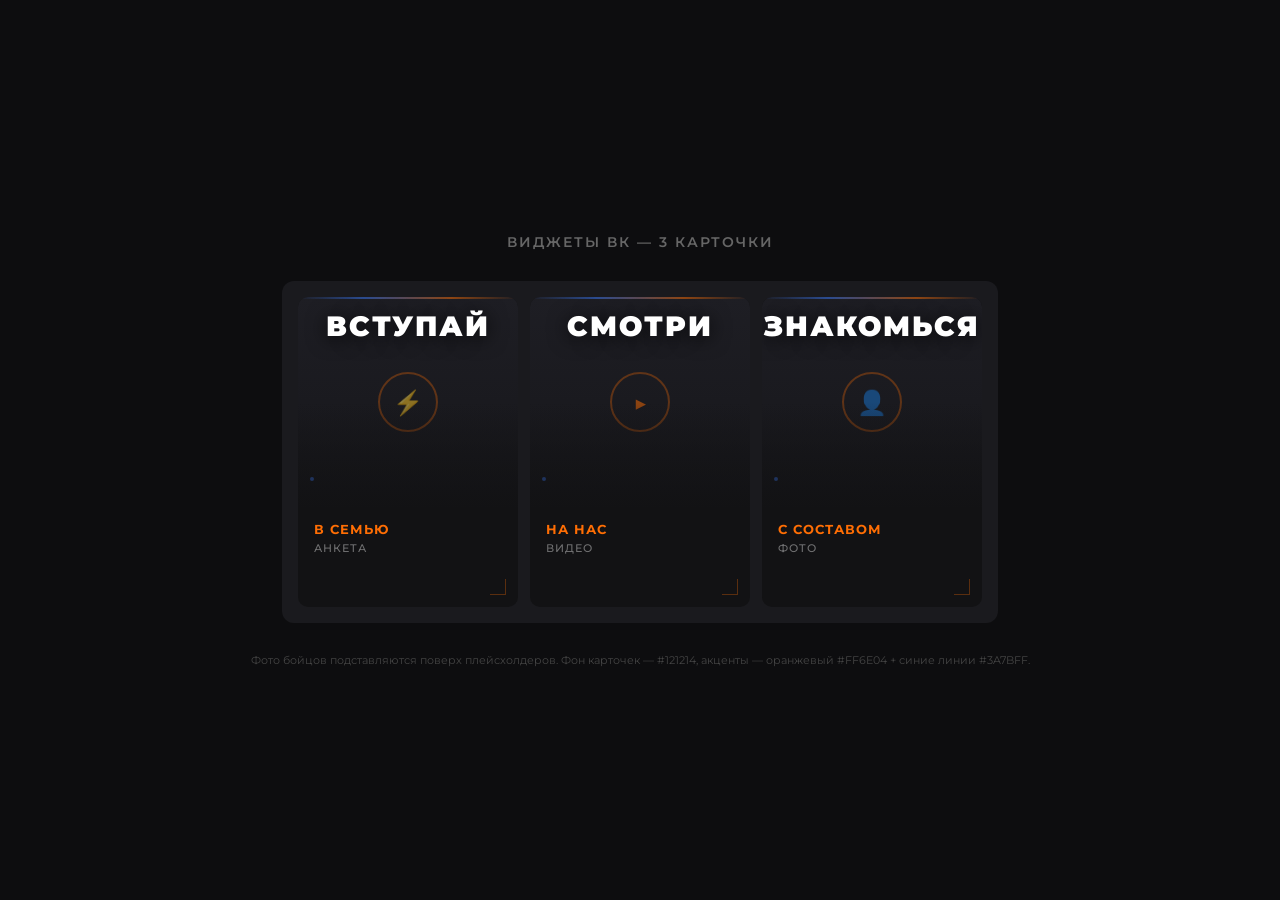
<file: widgets_katod.html>
<!DOCTYPE html>
<html lang="ru">
<head>
<meta charset="UTF-8">
<meta name="viewport" content="width=device-width, initial-scale=1.0">
<title>Виджеты ВК — СЭО «Катод»</title>
<style>
  @import url('https://fonts.googleapis.com/css2?family=Montserrat:wght@400;600;700;800;900&display=swap');

  * { margin: 0; padding: 0; box-sizing: border-box; }
  body {
    background: #0d0d0f;
    display: flex;
    flex-direction: column;
    align-items: center;
    justify-content: center;
    min-height: 100vh;
    font-family: 'Montserrat', sans-serif;
    color: #fff;
    padding: 40px 20px;
    gap: 30px;
  }

  h2 {
    font-size: 14px;
    font-weight: 600;
    color: #666;
    text-transform: uppercase;
    letter-spacing: 2px;
  }

  .widgets-container {
    display: flex;
    gap: 12px;
    padding: 16px;
    background: #1A1A1E;
    border-radius: 12px;
  }

  .widget-card {
    width: 220px;
    height: 310px;
    position: relative;
    overflow: hidden;
    border-radius: 10px;
    background: #121214;
    cursor: pointer;
    transition: transform 0.2s ease;
  }
  .widget-card:hover {
    transform: translateY(-2px);
  }

  /* Photo area */
  .card-photo {
    position: relative;
    width: 100%;
    height: 210px;
    background: #1a1a20;
    overflow: hidden;
  }

  /* Placeholder for actual photos — using gradient silhouettes */
  .card-photo .placeholder {
    width: 100%;
    height: 100%;
    display: flex;
    align-items: center;
    justify-content: center;
    background: linear-gradient(180deg, #1e1e24 0%, #16161a 100%);
  }

  .placeholder-icon {
    width: 60px;
    height: 60px;
    border-radius: 50%;
    border: 2px solid rgba(255,110,4,0.3);
    display: flex;
    align-items: center;
    justify-content: center;
    font-size: 24px;
    color: rgba(255,110,4,0.5);
  }

  /* PCB overlay on photo */
  .card-photo::after {
    content: '';
    position: absolute;
    inset: 0;
    background:
      linear-gradient(180deg, transparent 50%, rgba(18,18,20,0.95) 100%);
    pointer-events: none;
  }

  /* Circuit line accent on card */
  .circuit-accent {
    position: absolute;
    top: 0;
    left: 0;
    right: 0;
    height: 2px;
    background: linear-gradient(90deg, transparent, #3a7bff 30%, #FF6E04 70%, transparent);
    opacity: 0.5;
    z-index: 5;
  }

  /* Top label overlay */
  .card-top-label {
    position: absolute;
    top: 12px;
    left: 0;
    right: 0;
    z-index: 10;
    text-align: center;
    font-size: 28px;
    font-weight: 900;
    text-transform: uppercase;
    letter-spacing: 2px;
    color: #fff;
    text-shadow: 0 2px 20px rgba(0,0,0,0.8);
  }

  /* Bottom info */
  .card-info {
    padding: 14px 16px;
    position: relative;
    z-index: 5;
  }

  .card-title {
    font-size: 13px;
    font-weight: 700;
    color: #FF6E04;
    text-transform: uppercase;
    letter-spacing: 1px;
    margin-bottom: 4px;
  }

  .card-desc {
    font-size: 11px;
    font-weight: 500;
    color: rgba(255,255,255,0.4);
    text-transform: uppercase;
    letter-spacing: 1px;
  }

  /* Corner bracket on card */
  .card-corner {
    position: absolute;
    bottom: 12px;
    right: 12px;
    width: 16px;
    height: 16px;
    border-right: 1.5px solid rgba(255,110,4,0.3);
    border-bottom: 1.5px solid rgba(255,110,4,0.3);
    z-index: 5;
  }

  /* Small node dots */
  .node-dot {
    position: absolute;
    width: 4px;
    height: 4px;
    border-radius: 50%;
    background: #3a7bff;
    opacity: 0.3;
    z-index: 5;
  }

  .scale-note {
    font-size: 11px;
    color: #444;
    text-align: center;
  }
</style>
</head>
<body>

<h2>Виджеты ВК — 3 карточки</h2>

<div class="widgets-container">
  <!-- Card 1: Вступай -->
  <div class="widget-card">
    <div class="circuit-accent"></div>
    <div class="card-photo">
      <div class="placeholder">
        <div class="placeholder-icon">⚡</div>
      </div>
      <div class="card-top-label">ВСТУПАЙ</div>
    </div>
    <div class="card-info">
      <div class="card-title">В семью</div>
      <div class="card-desc">Анкета</div>
    </div>
    <div class="card-corner"></div>
    <div class="node-dot" style="top:180px; left:12px;"></div>
  </div>

  <!-- Card 2: Смотри -->
  <div class="widget-card">
    <div class="circuit-accent"></div>
    <div class="card-photo">
      <div class="placeholder">
        <div class="placeholder-icon">▶</div>
      </div>
      <div class="card-top-label">СМОТРИ</div>
    </div>
    <div class="card-info">
      <div class="card-title">На нас</div>
      <div class="card-desc">Видео</div>
    </div>
    <div class="card-corner"></div>
    <div class="node-dot" style="top:180px; left:12px;"></div>
  </div>

  <!-- Card 3: Знакомься -->
  <div class="widget-card">
    <div class="circuit-accent"></div>
    <div class="card-photo">
      <div class="placeholder">
        <div class="placeholder-icon">👤</div>
      </div>
      <div class="card-top-label">ЗНАКОМЬСЯ</div>
    </div>
    <div class="card-info">
      <div class="card-title">С составом</div>
      <div class="card-desc">Фото</div>
    </div>
    <div class="card-corner"></div>
    <div class="node-dot" style="top:180px; left:12px;"></div>
  </div>
</div>

<p class="scale-note">Фото бойцов подставляются поверх плейсхолдеров. Фон карточек — #121214, акценты — оранжевый #FF6E04 + синие линии #3A7BFF.</p>

</body>
</html>
</file>
